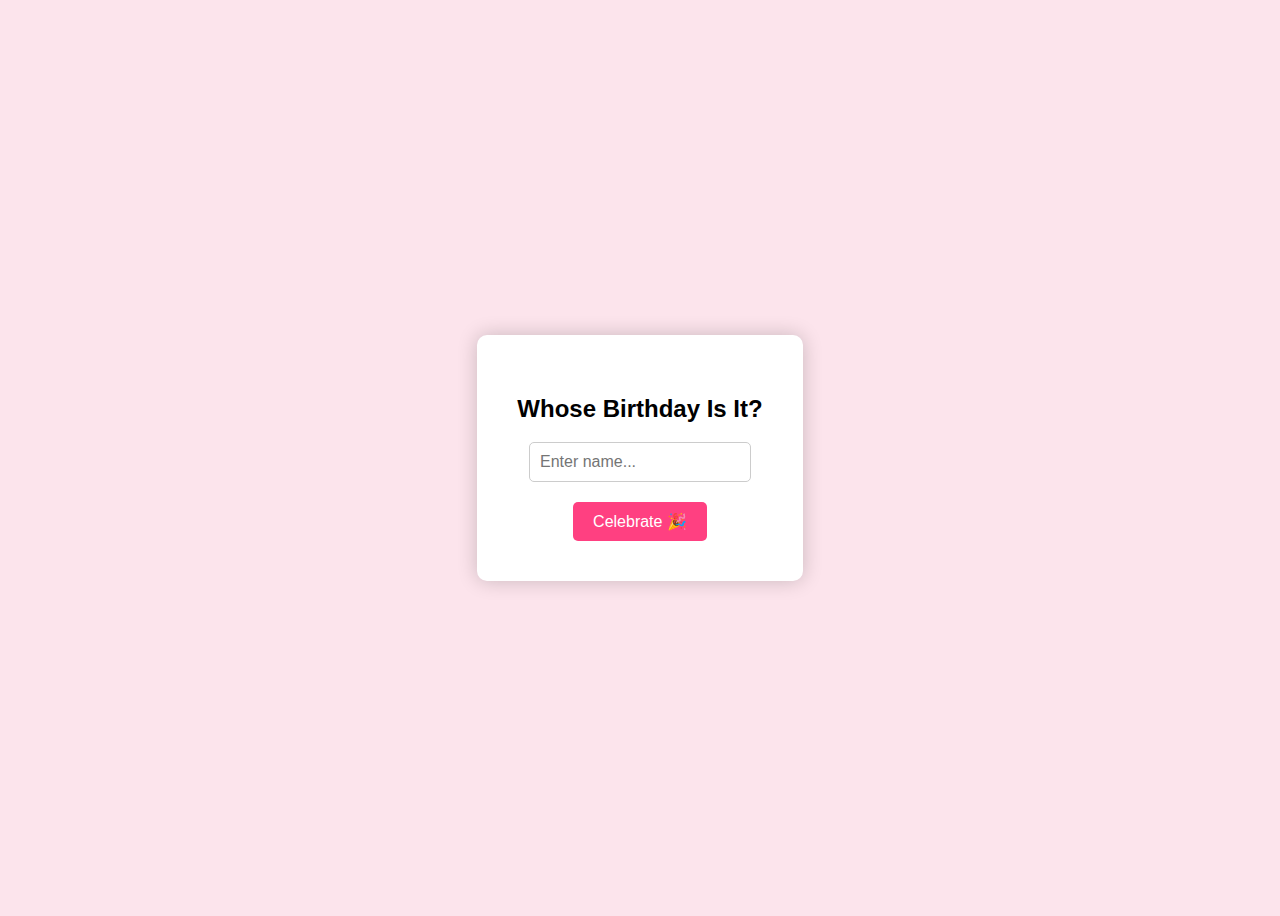
<file: landing.html>
<!DOCTYPE html>
<html lang="en">
<head>
  <meta charset="UTF-8">
  <title>Enter Name</title>
  <style>
    body {
      background: #fce4ec;
      display: flex;
      justify-content: center;
      align-items: center;
      height: 100vh;
      font-family: 'Segoe UI', sans-serif;
    }

    .form-box {
      background: white;
      padding: 40px;
      border-radius: 10px;
      box-shadow: 0 0 20px rgba(0,0,0,0.2);
      text-align: center;
    }

    input {
      padding: 10px;
      font-size: 16px;
      border: 1px solid #ccc;
      border-radius: 5px;
      width: 200px;
    }

    button {
      margin-top: 20px;
      padding: 10px 20px;
      background-color: #ff4081;
      color: white;
      border: none;
      font-size: 16px;
      border-radius: 5px;
      cursor: pointer;
    }

    button:hover {
      background-color: #f50057;
    }
  </style>
</head>
<body>
  <div class="form-box">
    <h2>Whose Birthday Is It?</h2>
    <input type="text" id="nameInput" placeholder="Enter name..." />
    <br/>
    <button onclick="goToBirthday()">Celebrate 🎉</button>
  </div>

  <script>
    function goToBirthday() {
      const name = document.getElementById("nameInput").value.trim();
      if (name !== "") {
        window.location.href = `index.html?name=${encodeURIComponent(name)}`;
      } else {
        alert("Please enter a name!");
      }
    }
  </script>
</body>
</html>
</file>
